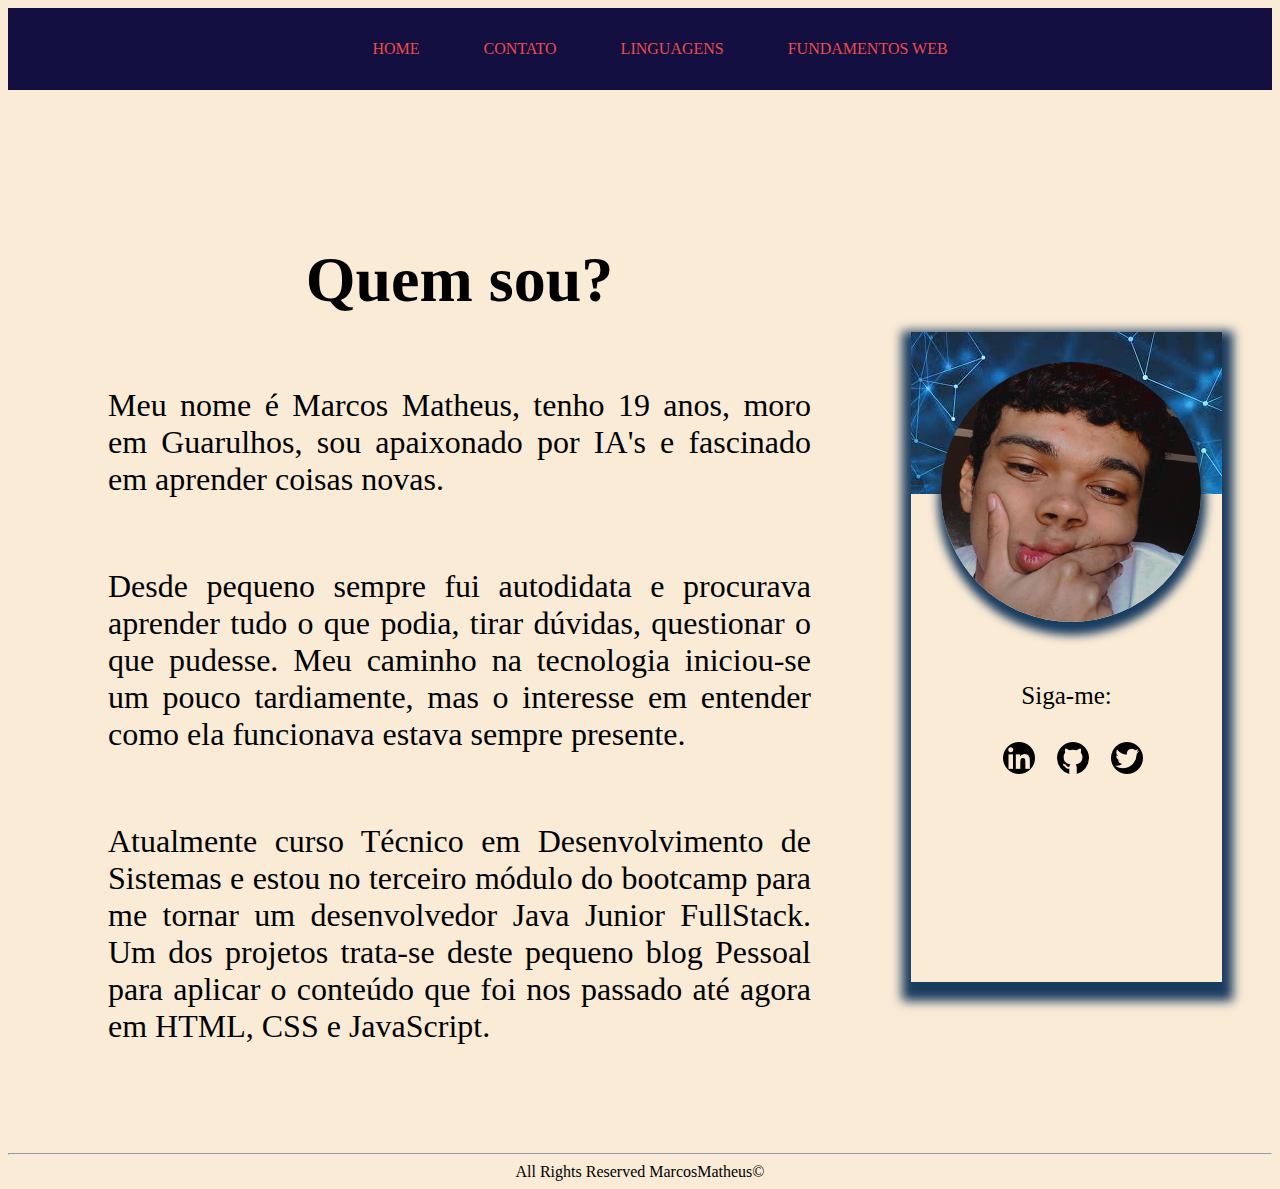
<file: Generation/Desenvolvimento_Web/HTML/index.html>
<!DOCTYPE html>
<html lang="en">
<head>
    <meta charset="UTF-8">
    <meta http-equiv="X-UA-Compatible" content="IE=edge">
    <meta name="viewport" content="width=device-width, initial-scale=1.0">
    <link rel="stylesheet" href="assets/CSS/style.css">
    <title>Blog Pessoal</title>
</head>
<body>
    
       <div class="center" id="color">
            <div id="menu">
                <ul>
                    <li>
                        <a href="index.html">HOME</a>
                    </li>
                    <li>
                        <a href="contato.html">CONTATO</a>
                    </li>
                    <li>
                        <a href="linguagens_programacao.html">LINGUAGENS</a>
                    </li>
                    <li>
                        <a href="fundamentos_web.html">FUNDAMENTOS WEB</a>
                    </li>
                </ul>
            </div>
       </div>

        <div class="container just">
            
            <div class="wp-30">
                <article class="fz-30">
                    <h1 class="center">Quem sou?</h1>
                    <p id="mg-70">Meu nome é Marcos Matheus, tenho 19 anos, moro em Guarulhos, sou apaixonado por IA's e fascinado em aprender coisas novas.</p>
    
                    <p id="mg-70">Desde pequeno sempre fui autodidata e procurava aprender tudo o que podia, tirar dúvidas, questionar o que pudesse. Meu caminho na tecnologia iniciou-se um pouco tardiamente, mas o interesse em entender como ela funcionava estava sempre presente.</p>
    
                    <p id="mg-70">Atualmente curso Técnico em Desenvolvimento de Sistemas e estou no terceiro módulo do bootcamp para me tornar um desenvolvedor Java Junior FullStack. Um dos projetos trata-se deste pequeno blog Pessoal para aplicar o conteúdo que foi nos passado até agora em HTML, CSS e JavaScript. </p>
                </article>
            </div>

            <div class="info center mr">

                <div>
                   <aside> <img class="profile" src="assets/img/perfil.jpeg" alt=""> </aside> 
                </div>

                <div>
                    <p id="follow">Siga-me:</p>
                </div>

                <div id="about">
                   <table>
                       <tr>
                           <td><a href="https://www.linkedin.com/in/marcos-matheus/"  target="_blank"><img src="assets/img/linkedin.png" alt="logo linkedin"></a></td>
                           <td><a href="https://github.com/Matheus251170"  target="_blank"><img src="assets/img/github.png" alt="logo github"></td>
                           <td><a href="https://twitter.com/alighieri251"  target="_blank"><img src="assets/img/twitter.png" alt="logo twitter"></td>
                       </tr>
                   </table>
                </div>
            </div>
        </div>
        <hr>

        <footer class="center">
            <div>
                All Rights Reserved MarcosMatheus&copy
            </div>
        </footer>
</body>
</html>
</file>
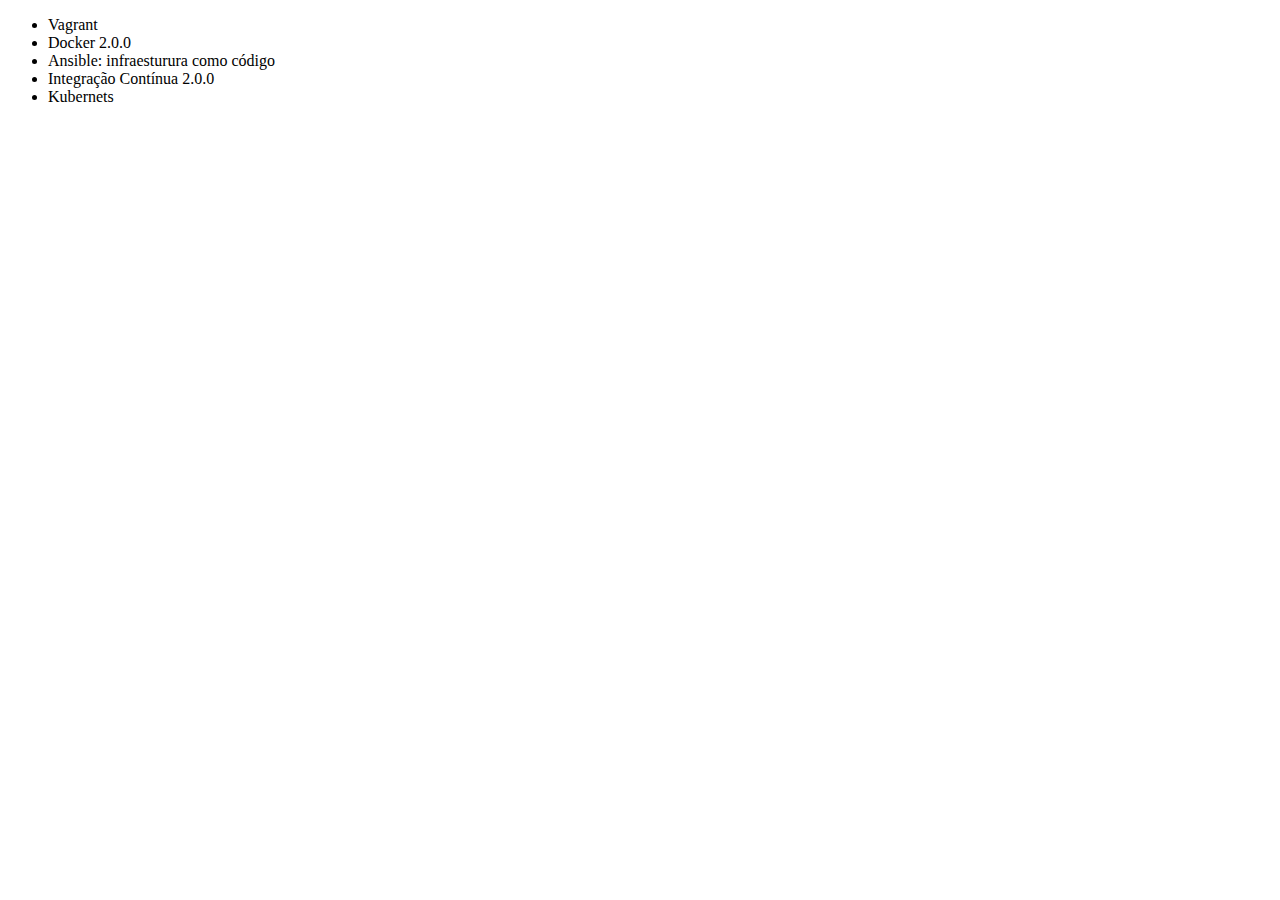
<file: alura.html>
<!DOCTYPE html>
<html lang="en">
<head>
    <meta charset="UTF-8">
    <meta http-equiv="X-UA-Compatible" content="IE=edge">
    <meta name="viewport" content="width=device-width, initial-scale=1.0">
    <title>Cursos Alura</title>
</head>
<body>
    <ul>
        <li>Vagrant</li>
        <li>Docker 2.0.0</li>
        <li>Ansible: infraesturura como código</li>
        <li>Integração Contínua 2.0.0</li>
        <li>Kubernets</li>
    </ul>
</body>
</html>
</file>
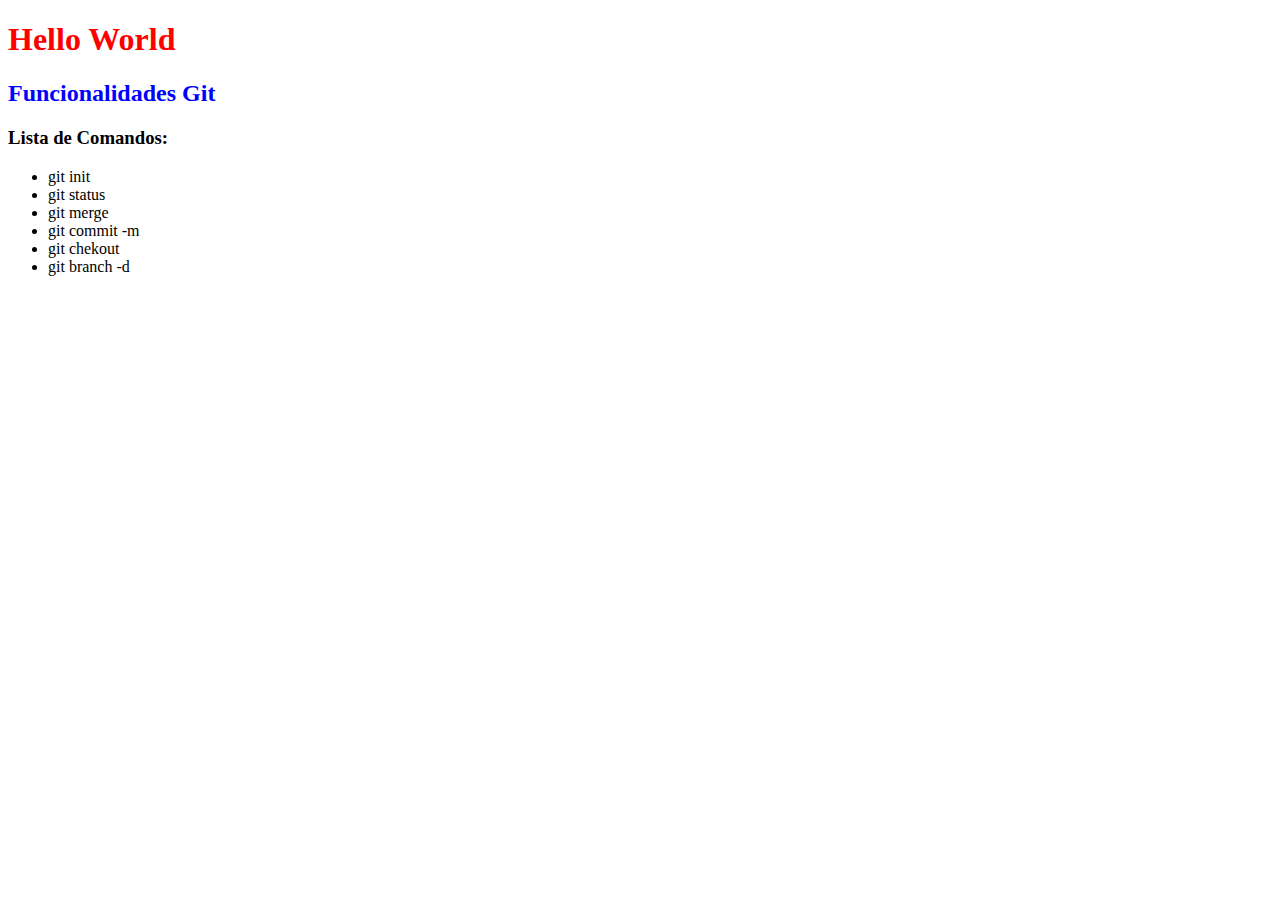
<file: projeto.html>
<!DOCTYPE html>
<html lang="en">
<head>
    <meta charset="UTF-8">
    <meta http-equiv="X-UA-Compatible" content="IE=edge">
    <meta name="viewport" content="width=device-width, initial-scale=1.0">
    <link rel="stylesheet" href="style.css">
    <title>Hello World</title>
</head>
<body>
    <h1>Hello World</h1>

    <h2>Funcionalidades Git</h2>

    <div>
        <h3>Lista de Comandos: </h3>
    
        <ul>
            <li>git init</li>
            <li>git status</li>
            <li>git merge</li>
            <li>git commit -m</li>
            <li>git chekout</li>
            <li>git branch -d</li>
        </ul>
    </div>
</body>
</html>
</file>
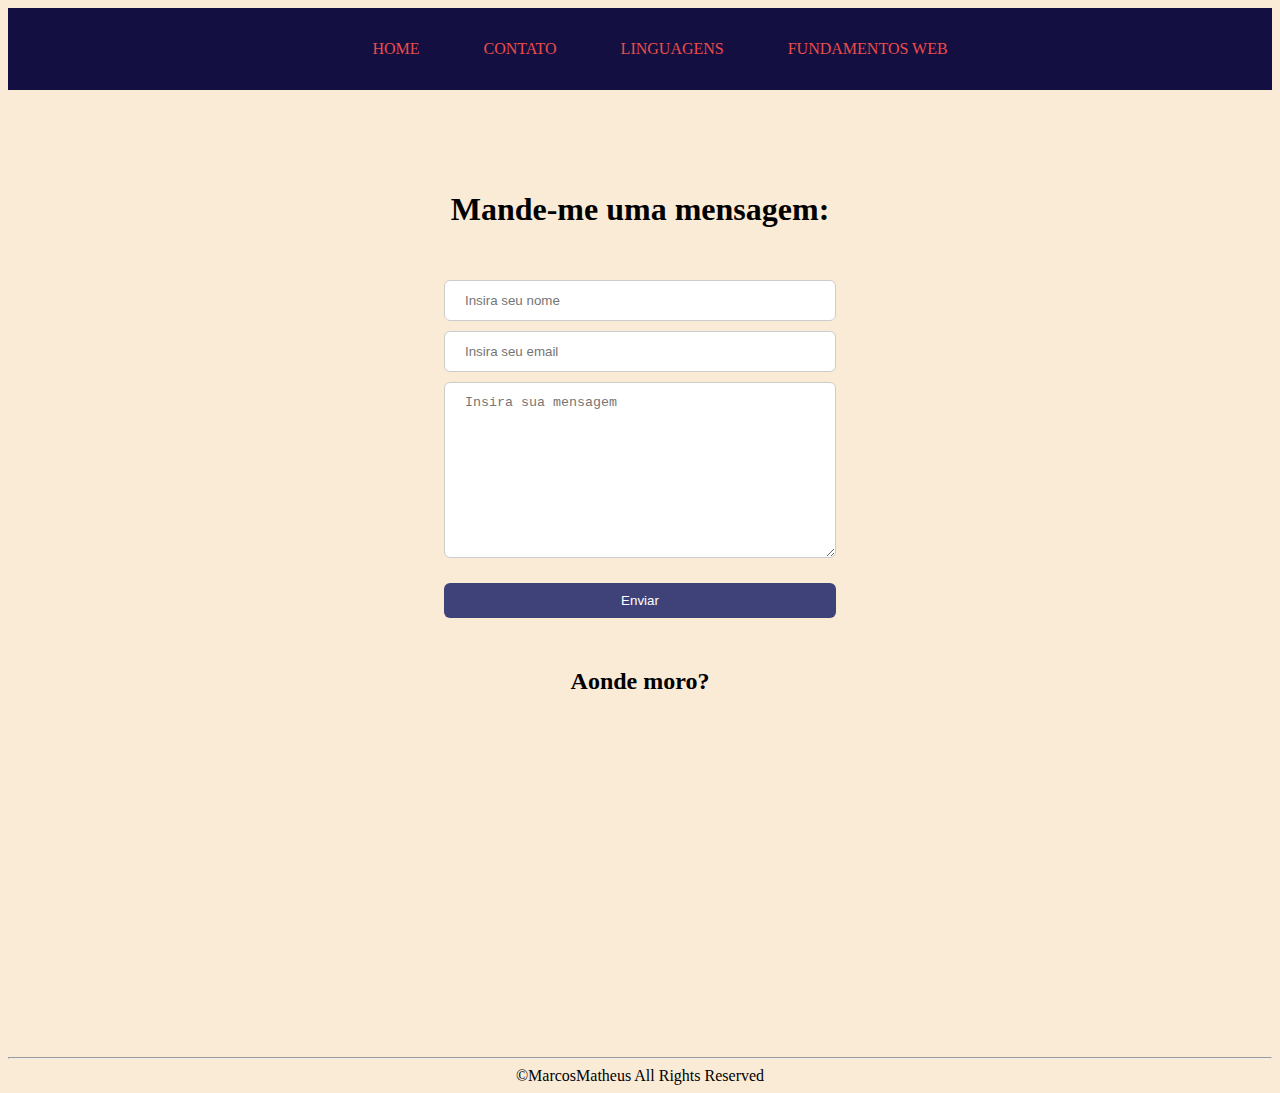
<file: Generation/Desenvolvimento_Web/HTML/contato.html>
<!DOCTYPE html>
<html lang="en">

<head>
    <meta charset="UTF-8">
    <meta http-equiv="X-UA-Compatible" content="IE=edge">
    <meta name="viewport" content="width=device-width, initial-scale=1.0">
    <link rel="stylesheet" href="assets/CSS/style.css">
    <title>Blog Pessoal</title>
</head>

<body>

    <div class="center" id="color">
        <div id="menu">
            <ul>
                <li>
                    <a href="index.html">HOME</a>
                </li>
                <li>
                    <a href="contato.html">CONTATO</a>
                </li>
                <li>
                    <a href="linguagens_programacao.html">LINGUAGENS</a>
                </li>
                <li>
                    <a href="fundamentos_web.html">FUNDAMENTOS WEB</a>
                </li>
            </ul>
        </div>
    </div>

    <div class="cont center">

        <h1 class="center">Mande-me uma mensagem:</h1>

        <div class="wp-30">
            <form action="">
                <input type="text" placeholder="Insira seu nome" id="nome" onkeyup="validaNome()" required>
                <div id="txtNome"></div>

                <input type="email" placeholder="Insira seu email" id="email" onkeyup="validaEmail()" required>
                <div id="txtEmail"></div>

                <textarea name="mensagem" placeholder="Insira sua mensagem" id="mensagem" cols="30" rows="10" onkeyup="validaMensagem()" required></textarea>
                    <div id="txtMensagem"></div>

                <button type="submit" onclick="enviar()">Enviar</button>
            </form>
        </div>

        <div>
            <h2 class="center">Aonde moro?</h2>
            <iframe class="bt-30" id="mapa" onmousemove="mapaZoom()" onmouseout="mapaNormal()"
                src="https://www.google.com/maps/embed?pb=!1m18!1m12!1m3!1d3661.7409415674447!2d-46.437256184389206!3d-23.397587261451104!2m3!1f0!2f0!3f0!3m2!1i1024!2i768!4f13.1!3m3!1m2!1s0x94ce897c0ffaeaa9%3A0x9089b82be355381!2sAv.%20Monte%20Alegre%2C%201428%20-%20Cidade%20Soberana%2C%20Guarulhos%20-%20SP%2C%2007161-150!5e0!3m2!1spt-BR!2sbr!4v1623948230254!5m2!1spt-BR!2sbr"
                width="450" height="300" style="border:0;" allowfullscreen="" loading="lazy" target="_blank"></iframe>
        </div>
    </div>

    <hr>

    <footer class="center">
        <div>
            &copyMarcosMatheus All Rights Reserved
        </div>
    </footer>


    <script src="assets/JavaScript/javascript.js"></script>
</body>

</html>
</file>
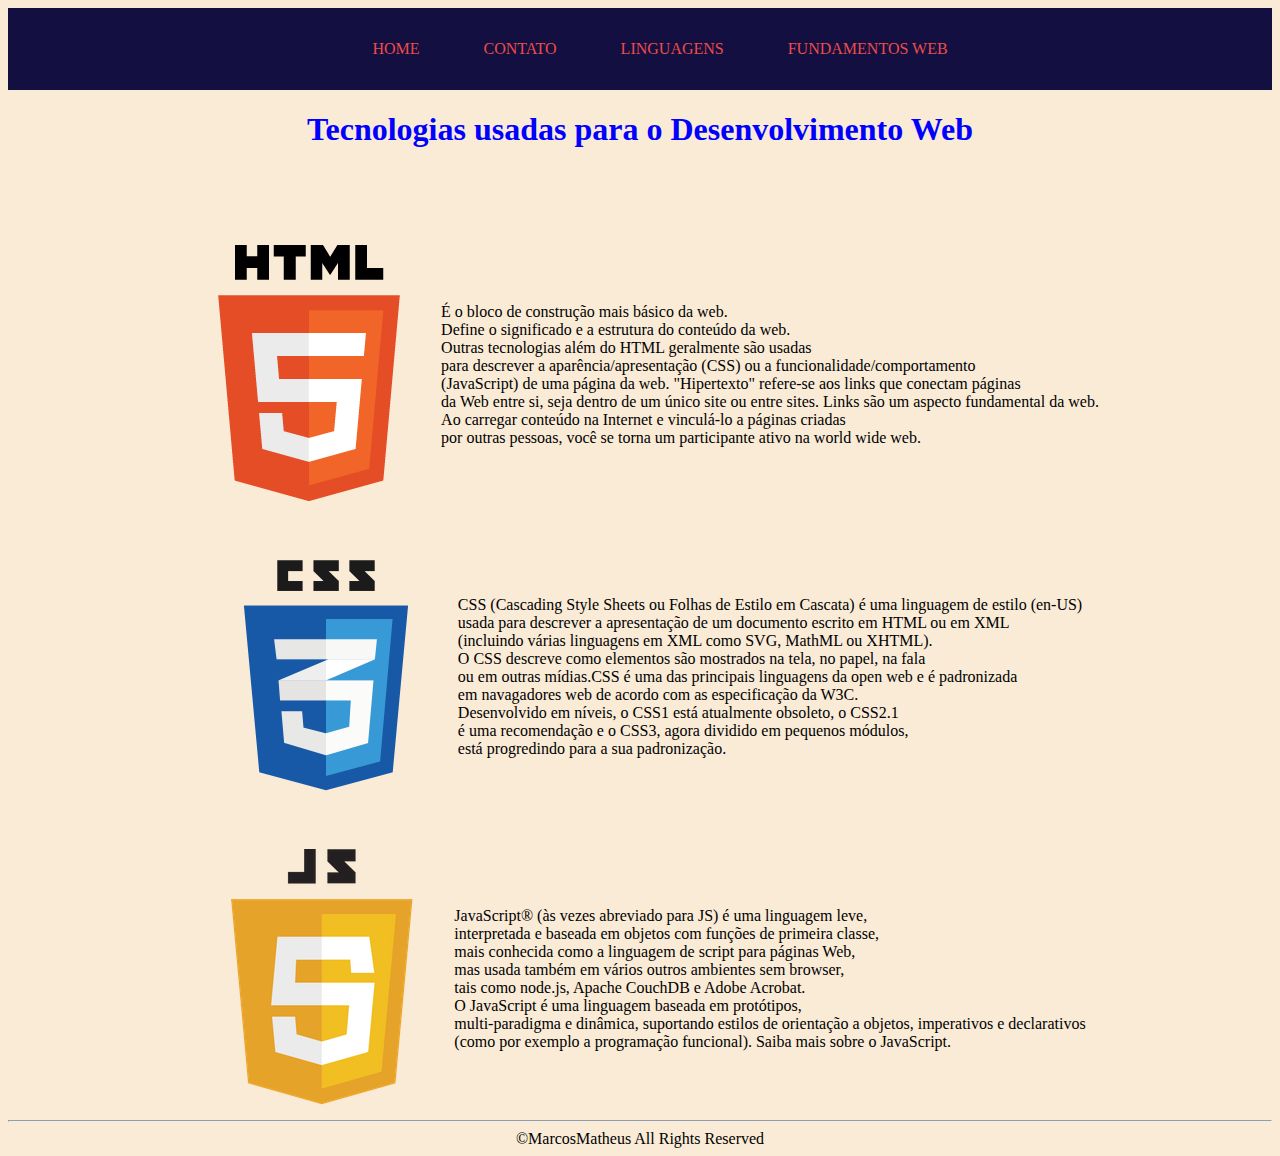
<file: Generation/Desenvolvimento_Web/HTML/fundamentos_web.html>
<!DOCTYPE html>
<html lang="en">
<head>
    <meta charset="UTF-8">
    <meta http-equiv="X-UA-Compatible" content="IE=edge">
    <meta name="viewport" content="width=device-width, initial-scale=1.0">
    <link rel="stylesheet" href="assets/CSS/style.css">
    <title>Blog Pessoal</title>
</head>
<body>
    
       <div class="center" id="color">
            <div id="menu">
                <ul>
                    <li>
                        <a href="index.html">HOME</a>
                    </li>
                    <li>
                        <a href="contato.html">CONTATO</a>
                    </li>
                    <li>
                        <a href="linguagens_programacao.html">LINGUAGENS</a>
                    </li>
                    <li>
                        <a href="fundamentos_web.html">FUNDAMENTOS WEB</a>
                    </li>
                </ul>
            </div>
       </div>
    <font color="blue"><h1 class="center">Tecnologias usadas para o Desenvolvimento Web</h1></font>
    <br>
    <br>
    <br>
    <br>

    <table align="center">
        <tr>
            <td>
                <img src="assets/img/html-img.png" alt="LOGO HTML">
            </td>
            <td>
                <p class="just">É o bloco de construção mais básico da web.<br> Define o significado e a estrutura do conteúdo da
                    web.<br> Outras tecnologias além do HTML geralmente são usadas<br> para descrever a
                    aparência/apresentação (CSS) ou a funcionalidade/comportamento<br> (JavaScript) de uma página da
                    web. "Hipertexto" refere-se aos links que conectam páginas<br> da Web entre si, seja dentro de um único site ou entre sites. Links são um aspecto fundamental da web.<br></web> Ao carregar conteúdo na Internet e vinculá-lo a páginas criadas<br> por outras pessoas, você se torna um participante ativo na world wide web.</p>
            </td>
        </tr>
    </table>

    <br>
    <br>

    <table align="center">
        <tr>
            <td>
                <img src="assets/img/css-img.png" alt="LOGO CSS" width="256" height="256">
            </td>
            <td>
                <p>CSS (Cascading Style Sheets ou Folhas de Estilo em Cascata) é uma linguagem de estilo (en-US) <br>usada para descrever a apresentação de um documento escrito em HTML ou em XML<br> (incluindo várias linguagens em XML como SVG, MathML ou XHTML).<br> O CSS descreve como elementos são mostrados na tela, no papel, na fala<br> ou em outras mídias.CSS é uma das principais linguagens da open web e é padronizada<br> em navagadores web de acordo com as especificação da W3C.<br> Desenvolvido em níveis, o CSS1 está atualmente obsoleto, o CSS2.1 <br>é uma recomendação e o CSS3, agora dividido em pequenos módulos,<br> está progredindo para a sua padronização.
            </td>
        </tr>
    </table>

    <br>
    <br>

    <table align="center">
        <tr>
            <td>
                <img src="assets/img/javascript-img.png" alt="LOGO JS">
            </td>
            <td>
                <p>JavaScript® (às vezes abreviado para JS) é uma linguagem leve,<br> interpretada e baseada em objetos com funções de primeira classe,<BR> mais conhecida como a linguagem de script para páginas Web, <br>mas usada também em vários outros ambientes sem browser,<BR> tais como node.js,  Apache CouchDB e Adobe Acrobat.<br>O JavaScript é uma linguagem baseada em protótipos,<BR> multi-paradigma e dinâmica, suportando estilos de orientação a objetos, imperativos e declarativos<br> (como por exemplo a programação funcional). Saiba mais sobre o JavaScript.
            </td>
        </tr>
    </table>

    <hr>
    
    <footer class="center">
        <div>
            &copyMarcosMatheus All Rights Reserved 
        </div>
    </footer>
</body>

</html>
</file>
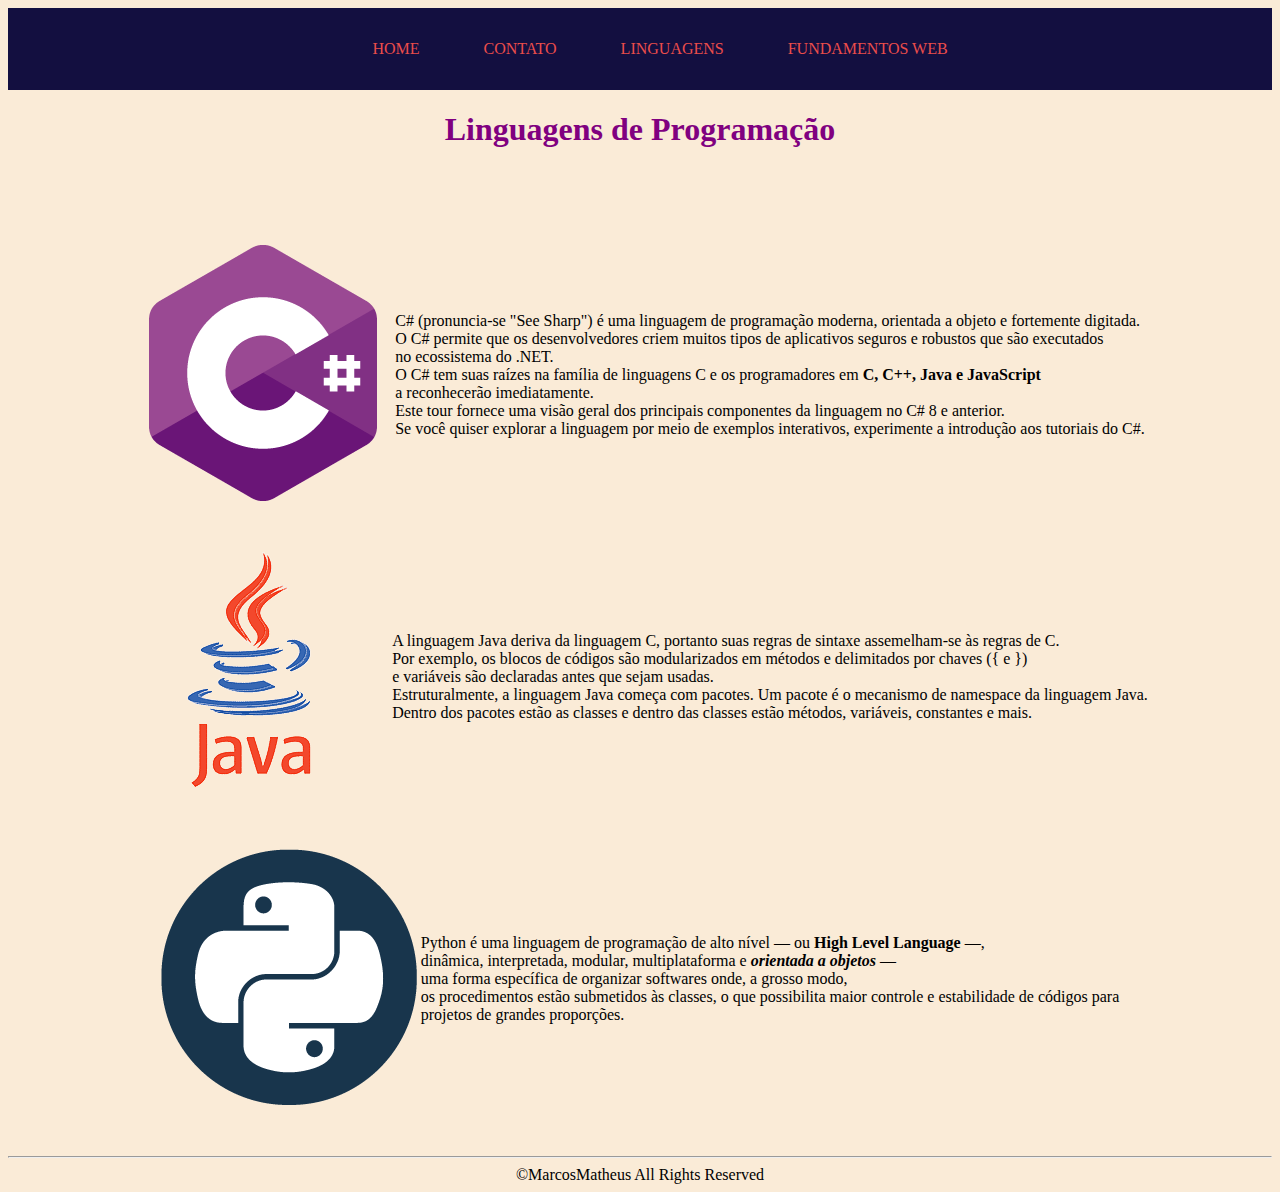
<file: Generation/Desenvolvimento_Web/HTML/linguagens_programacao.html>
<!DOCTYPE html>
<html lang="en">
<head>
    <meta charset="UTF-8">
    <meta http-equiv="X-UA-Compatible" content="IE=edge">
    <meta name="viewport" content="width=device-width, initial-scale=1.0">
    <link rel="stylesheet" href="assets/CSS/style.css">
    <title>Blog Pessoal</title>
</head>
<body>
    
       <div class="center" id="color">
            <div id="menu">
                <ul>
                    <li>
                        <a href="index.html">HOME</a>
                    </li>
                    <li>
                        <a href="contato.html">CONTATO</a>
                    </li>
                    <li>
                        <a href="linguagens_programacao.html">LINGUAGENS</a>
                    </li>
                    <li>
                        <a href="fundamentos_web.html">FUNDAMENTOS WEB</a>
                    </li>
                </ul>
            </div>
       </div>
    <font color="PURPLE"><h1 align="center">Linguagens de Programação</h1></font>
    <br>
    <br>
    <br>
    <br>

    <table align="center">
        <tr>
            <td>
                <img src="assets/img/c-sharp.Default" alt="LOGO C#">
            </td>
            <td>
                <p>C# (pronuncia-se "See Sharp") é uma linguagem de programação moderna, orientada a objeto e fortemente digitada. <br>O C# permite que os desenvolvedores criem muitos tipos de aplicativos seguros e robustos que são executados<br> no ecossistema do .NET.<br> O C# tem suas raízes na família de linguagens C e os programadores em <strong>C, C++, Java e JavaScript</strong><br> a reconhecerão imediatamente.<br> Este tour fornece uma visão geral dos principais componentes da linguagem no C# 8 e anterior.<br> Se você quiser explorar a linguagem por meio de exemplos interativos, experimente a introdução aos tutoriais do C#.</p>
            </td>
        </tr>
    </table>

    <br>
    <br>

    <table align="center">
        <tr>
            <td>
                <img src="assets/img/Java.png" alt="LOGO JAVA" >
            </td>
            <td>
                <p>A linguagem Java deriva da linguagem C, portanto suas regras de sintaxe assemelham-se às regras de C.<BR> Por exemplo, os blocos de códigos são modularizados em métodos e delimitados por chaves ({ e }) <BR>e variáveis são declaradas antes que sejam usadas.<BR>
                 Estruturalmente, a linguagem Java começa com pacotes. Um pacote é o mecanismo de namespace da linguagem Java.<BR> Dentro dos pacotes estão as classes e dentro das classes estão métodos, variáveis, constantes e mais.
            </td>
        </tr>
    </table>

    <br>
    <br>

    <table align="center">
        <tr>
            <td>
                <img src="assets/img/python.png" alt="LOGO PYTHON">
            </td>
            <td>
                <p>Python é uma linguagem de programação de alto nível — ou <strong>High Level Language</strong> —,<BR> dinâmica, interpretada, modular, multiplataforma e <strong><i>orientada a objetos</i></strong> — <BR>uma forma específica de organizar softwares onde, a grosso modo, <BR>os procedimentos estão submetidos às classes, o que possibilita maior controle e estabilidade de códigos para<BR> projetos de grandes proporções.</p>
            </td>
        </tr>
    </table>
    
    <br>
    <br>

    <hr>

    <footer class="center">
        <div>
            &copyMarcosMatheus All Rights Reserved 
        </div>
    </footer>
</body>
</html>
</file>
<file: Generation/Desenvolvimento_Web/HTML/assets/CSS/style.css>
/* ----------------------------- index ----------------------------------- */
body{
    background-color: antiquewhite;
}
.center
{
    text-align: center;
}
#color
{
    background-color: #130f40;
    padding: 1rem;
}
.just
{
    text-align: justify;
}
#menu li
{
    display: inline;
    padding: 30px;
    justify-content: center;
}
#menu a:active
{
    color: #eb4d4b;
}
#menu a:link
{
    color: #eb4d4b;
    text-decoration: none   ;
}
#menu a:visited
{
    color: #eb4d4b;
}
#menu a:hover
{
    color: #ff7979;
}

.profile
{
    height: 260px;
    width: 260px;
    border-radius: 200px;
    box-shadow: #1a3c5f 1px 9px 10px 4px;
    margin: 30px;
}

.container
{
    display: flex;
    flex-flow: row;
    align-items: center;
    margin-top: 5rem;
}

.wp-30
{
    padding: 30px;
}
#mg-70
{
    margin: 70px;
}
.bt-30
{
    padding-bottom: 30px;
}

.info
{
    display: block;
    width: 311px;
    height: 650px;
    background-image: url("../img/bg.jfif");
    background-repeat: no-repeat;
    box-shadow: #1a3c5f 1px 9px 10px 10px;
}

#about
{
    margin: 30px 70px;
    
}

#about td
{
    padding: 0 0 0 20px;
}

#follow
{
    text-align: center;
    font-size: 1.567rem;
}

.fz-30
{
    font-size: 2rem;
}

.mr
{
    margin-right: 50px;
}
/* ---------------------------------------------- contato -------------------------------------------------- */

form
{
    display: flex;
    flex-direction: column;
    border-radius: 6px;
   
}

input[type=email],[type=text], textarea
{
    width: 350px;
    margin-bottom: 10px;
    padding: 12px 20px;
    border: 1px solid #ccc;
    border-radius: 6px;
}

.cont{
    display: flex;
    flex-flow: column;
    align-items: center;
    margin-top: 5rem;
}

button
{
    margin-top: 15px;
    background-color: #3f4279;
    padding: 10px;
    border-radius: 6px;
    border: none;
    color: #ffffff;
    cursor: pointer;
}

button:hover
{
    opacity: 0.9;
}
</file>
<file: style.css>
body
{
	display: block;
	min-height: 100px;
}
h1
{
	color: red;
}
h2
{

	color: blue;
}
</file>
